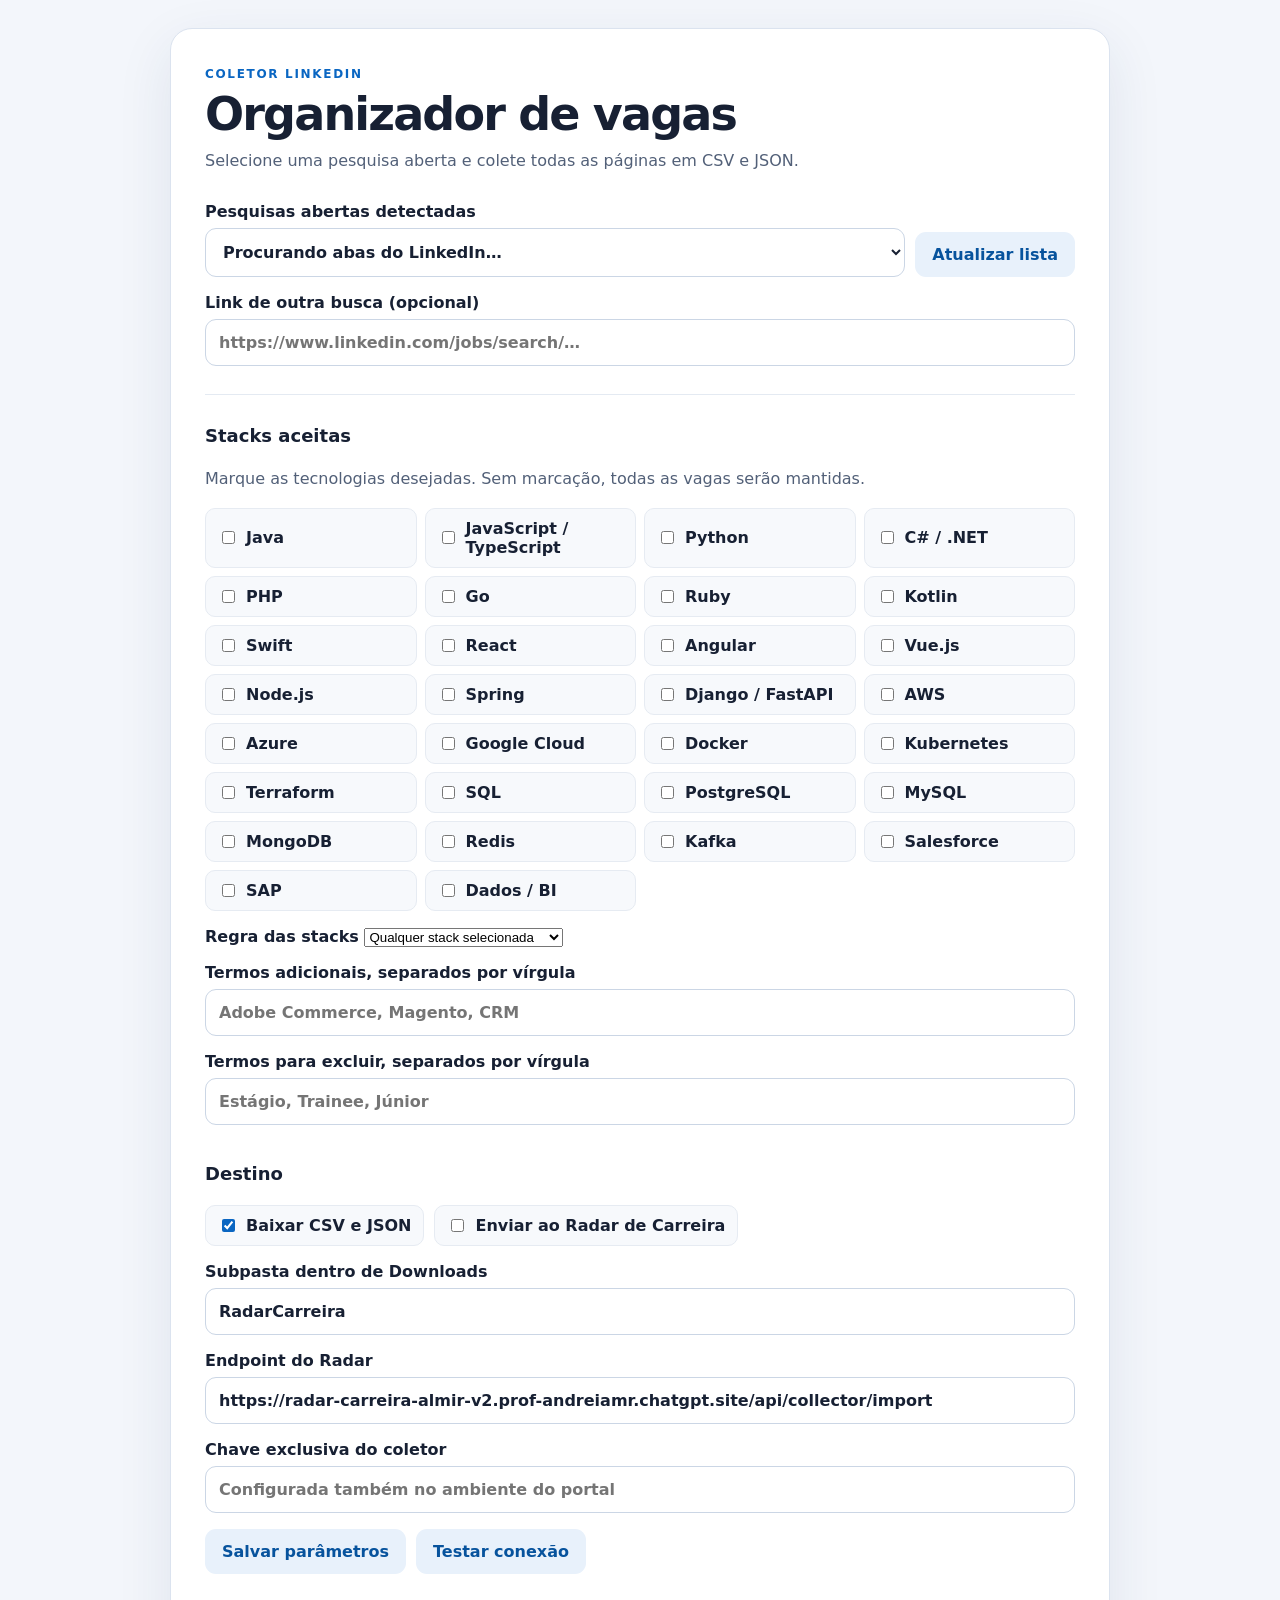
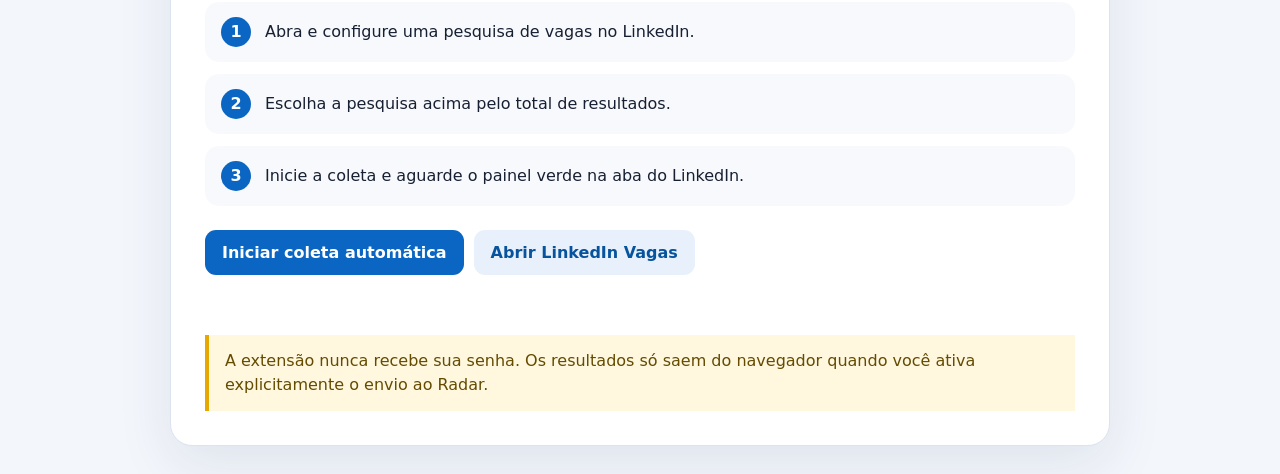
<file: extensao-linkedin/dashboard.html>
<!doctype html>
<html lang="pt-BR">
<head>
  <meta charset="utf-8">
  <meta name="viewport" content="width=device-width,initial-scale=1">
  <title>Organizador de vagas</title>
  <link rel="stylesheet" href="dashboard.css">
</head>
<body>
  <main class="card">
    <header><span class="eyebrow">COLETOR LINKEDIN</span><h1>Organizador de vagas</h1><p>Selecione uma pesquisa aberta e colete todas as páginas em CSV e JSON.</p></header>
    <section class="fields">
      <div class="search-row">
        <label>Pesquisas abertas detectadas
          <select id="open-searches"><option value="">Procurando abas do LinkedIn…</option></select>
        </label>
        <button class="secondary" id="refresh-searches" type="button">Atualizar lista</button>
      </div>
      <label>Link de outra busca (opcional)
        <input id="search-url" type="url" autocomplete="off" placeholder="https://www.linkedin.com/jobs/search/…">
      </label>
    </section>
    <section class="settings">
      <h2>Stacks aceitas</h2>
      <p>Marque as tecnologias desejadas. Sem marcação, todas as vagas serão mantidas.</p>
      <div class="stack-grid" id="stack-options"></div>
      <label>Regra das stacks
        <select id="stack-mode">
          <option value="any">Qualquer stack selecionada</option>
          <option value="all">Todas as stacks selecionadas</option>
        </select>
      </label>
      <label>Termos adicionais, separados por vírgula
        <input id="custom-terms" type="text" placeholder="Adobe Commerce, Magento, CRM">
      </label>
      <label>Termos para excluir, separados por vírgula
        <input id="excluded-terms" type="text" placeholder="Estágio, Trainee, Júnior">
      </label>
      <h2>Destino</h2>
      <div class="destination-grid">
        <label class="check"><input id="download-files" type="checkbox" checked> Baixar CSV e JSON</label>
        <label class="check"><input id="send-radar" type="checkbox"> Enviar ao Radar de Carreira</label>
      </div>
      <label>Subpasta dentro de Downloads
        <input id="download-folder" type="text" value="RadarCarreira" placeholder="RadarCarreira">
      </label>
      <label>Endpoint do Radar
        <input id="portal-url" type="url" value="https://radar-carreira-almir-v2.prof-andreiamr.chatgpt.site/api/collector/import">
      </label>
      <label>Chave exclusiva do coletor
        <input id="portal-token" type="password" autocomplete="new-password" placeholder="Configurada também no ambiente do portal">
      </label>
      <div class="actions settings-actions">
        <button class="secondary" id="save-settings" type="button">Salvar parâmetros</button>
        <button class="secondary" id="test-radar" type="button">Testar conexão</button>
      </div>
    </section>
    <section class="steps">
      <div><b>1</b><p>Abra e configure uma pesquisa de vagas no LinkedIn.</p></div>
      <div><b>2</b><p>Escolha a pesquisa acima pelo total de resultados.</p></div>
      <div><b>3</b><p>Inicie a coleta e aguarde o painel verde na aba do LinkedIn.</p></div>
    </section>
    <div class="actions"><button class="primary" id="start">Iniciar coleta automática</button><button class="secondary" id="open-linkedin">Abrir LinkedIn Vagas</button></div>
    <div class="status" id="status" aria-live="polite"></div>
    <aside>A extensão nunca recebe sua senha. Os resultados só saem do navegador quando você ativa explicitamente o envio ao Radar.</aside>
  </main>
  <script src="stacks.js"></script><script src="dashboard.js"></script>
</body>
</html>
</file>
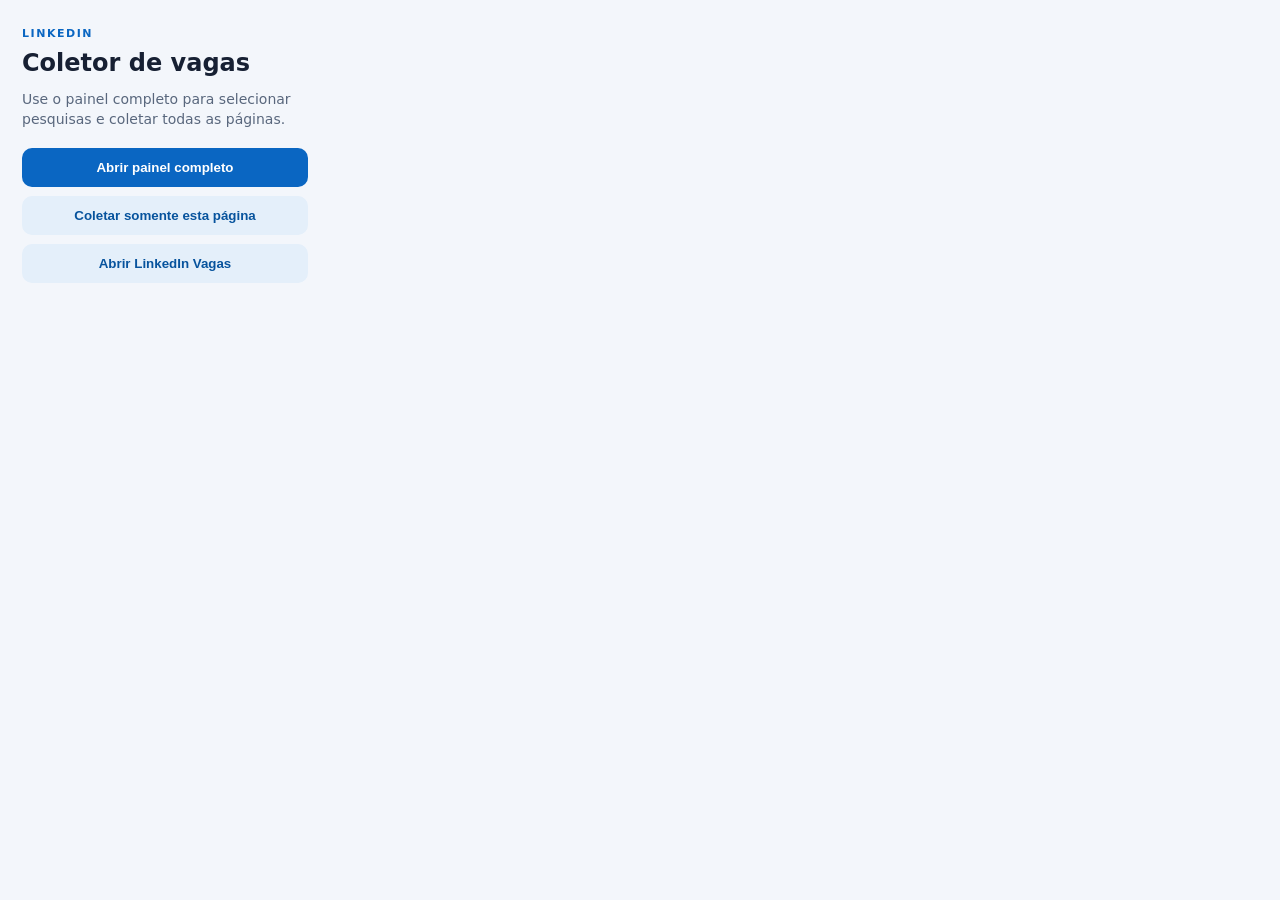
<file: extensao-linkedin/popup.html>
<!doctype html><html lang="pt-BR"><head><meta charset="utf-8"><link rel="stylesheet" href="popup.css"><title>Coletor de vagas</title></head><body><main><span>LINKEDIN</span><h1>Coletor de vagas</h1><p>Use o painel completo para selecionar pesquisas e coletar todas as páginas.</p><button id="dashboard">Abrir painel completo</button><button id="collect" class="secondary">Coletar somente esta página</button><button id="open" class="secondary">Abrir LinkedIn Vagas</button><div id="status" role="status"></div></main><script src="popup.js"></script></body></html>
</file>
<file: extensao-linkedin/dashboard.css>
:root{font-family:Inter,ui-sans-serif,system-ui,sans-serif;color:#172033;background:#f3f6fb}*{box-sizing:border-box}body{margin:0;min-height:100vh;display:grid;place-items:center;padding:28px}.card{width:min(940px,100%);background:#fff;border:1px solid #dbe3ef;border-radius:22px;padding:34px;box-shadow:0 18px 55px #21365b18}.eyebrow{color:#0a66c2;font-size:12px;font-weight:850;letter-spacing:.14em}h1{margin:5px 0 8px;font-size:clamp(30px,5vw,46px);letter-spacing:-.04em}h2{font-size:18px;margin:22px 0 5px}header p,.settings>p{color:#526078;line-height:1.55;margin:0}.fields,.settings{display:grid;gap:16px;margin:28px 0}.fields label,.settings>label{font-weight:750}.fields input,.fields select,.settings>label>input{display:block;width:100%;margin-top:7px;border:1px solid #cbd6e5;border-radius:11px;padding:13px;font:inherit;color:#172033;background:#fff}.search-row{display:grid;grid-template-columns:1fr auto;gap:10px;align-items:end}.settings{border-top:1px solid #e4eaf2;padding-top:8px}.stack-grid{display:grid;grid-template-columns:repeat(auto-fit,minmax(170px,1fr));gap:8px}.check{display:flex;align-items:center;gap:8px;padding:10px 12px;background:#f7f9fc;border:1px solid #e6ebf2;border-radius:10px;font-weight:650}.check input{accent-color:#0a66c2}.destination-grid{display:flex;flex-wrap:wrap;gap:10px}.steps{display:grid;gap:12px;margin:24px 0}.steps div{display:flex;gap:14px;align-items:center;padding:15px 16px;background:#f7f9fc;border-radius:14px}.steps b{display:grid;place-items:center;min-width:30px;height:30px;border-radius:50%;background:#0a66c2;color:#fff}.steps p{margin:0}.actions{display:flex;flex-wrap:wrap;gap:10px}button{border:0;border-radius:11px;padding:13px 17px;font:inherit;font-weight:750;cursor:pointer}.primary{background:#0a66c2;color:#fff}.primary:hover{background:#084f96}.secondary{background:#e8f1fb;color:#07539d}.secondary:hover{background:#d8e9fa}.status{min-height:25px;margin-top:15px;color:#08783e;font-weight:750}.status.error{color:#b42318}aside{margin-top:20px;padding:14px 16px;border-left:4px solid #e6a700;background:#fff8df;color:#644b00;line-height:1.5}@media(max-width:650px){.search-row{grid-template-columns:1fr}.card{padding:24px}}
</file>
<file: extensao-linkedin/popup.css>
*{box-sizing:border-box}body{margin:0;width:330px;background:#f3f6fb;color:#172033;font:14px/1.45 system-ui,sans-serif}main{padding:22px}span{color:#0a66c2;font-size:11px;font-weight:800;letter-spacing:.14em}h1{margin:4px 0 8px;font-size:24px}p{color:#59677d;margin:0 0 18px}button{width:100%;border:0;border-radius:10px;padding:12px 14px;background:#0a66c2;color:#fff;font-weight:700;cursor:pointer}.secondary{margin-top:9px;background:#e4effa;color:#07539d}#status{min-height:20px;margin-top:12px;color:#08783e;font-weight:700}.error{color:#b42318!important}
</file>
